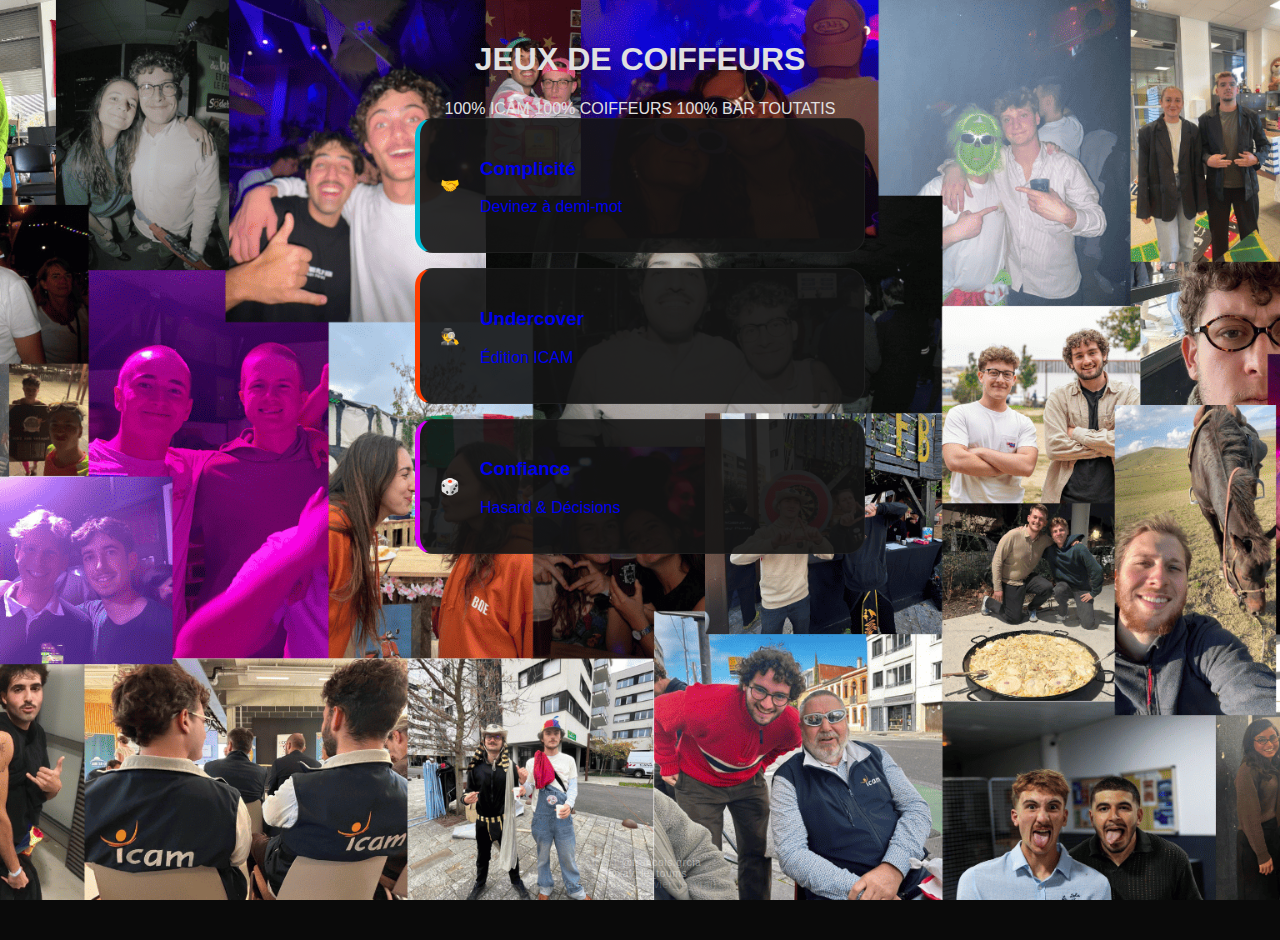
<file: index.html>
<!DOCTYPE html>
<html lang="fr">
<head>
    <meta charset="UTF-8">
    <meta name="viewport" content="width=device-width, initial-scale=1.0, maximum-scale=1.0, user-scalable=no">
    <title>Mes Jeux de Soirée</title>
    <link rel="stylesheet" href="style.css">
</head>
<body>

    <div class="container">
        
        <div style="text-align:center;">
            <h1 class="hub-title">JEUX DE COIFFEURS</h1>
            <div class="tagline">100% ICAM 100% COIFFEURS 100% BAR TOUTATIS</div>
        </div>

        <div class="hub-grid">
            
            <a href="complicite.html" style="text-decoration:none;">
                <div class="game-card card-blue">
                    <div class="game-card-icon">🤝</div>
                    <div class="game-card-text">
                        <h3>Complicité</h3>
                        <p>Devinez à demi-mot</p>
                    </div>
                </div>
            </a>

            <a href="undercover.html" style="text-decoration:none;">
                <div class="game-card card-orange">
                    <div class="game-card-icon">🕵️</div>
                    <div class="game-card-text">
                        <h3>Undercover</h3>
                        <p>Édition ICAM</p>
                    </div>
                </div>
            </a>

            <a href="confiance.html" style="text-decoration:none;">
                <div class="game-card card-purple">
                    <div class="game-card-icon">🎲</div>
                    <div class="game-card-text">
                        <h3>Confiance</h3>
                        <p>Hasard & Décisions</p>
                    </div>
                </div>
            </a>

        </div>

        <div class="credits">
            Fait par <span>@francois.grcia</span><br>
            et <span>@xav_le_toums</span><br>
            (anciennement xavier_le_vrai)
        </div>
    </div>

</body>
</html>
</file>
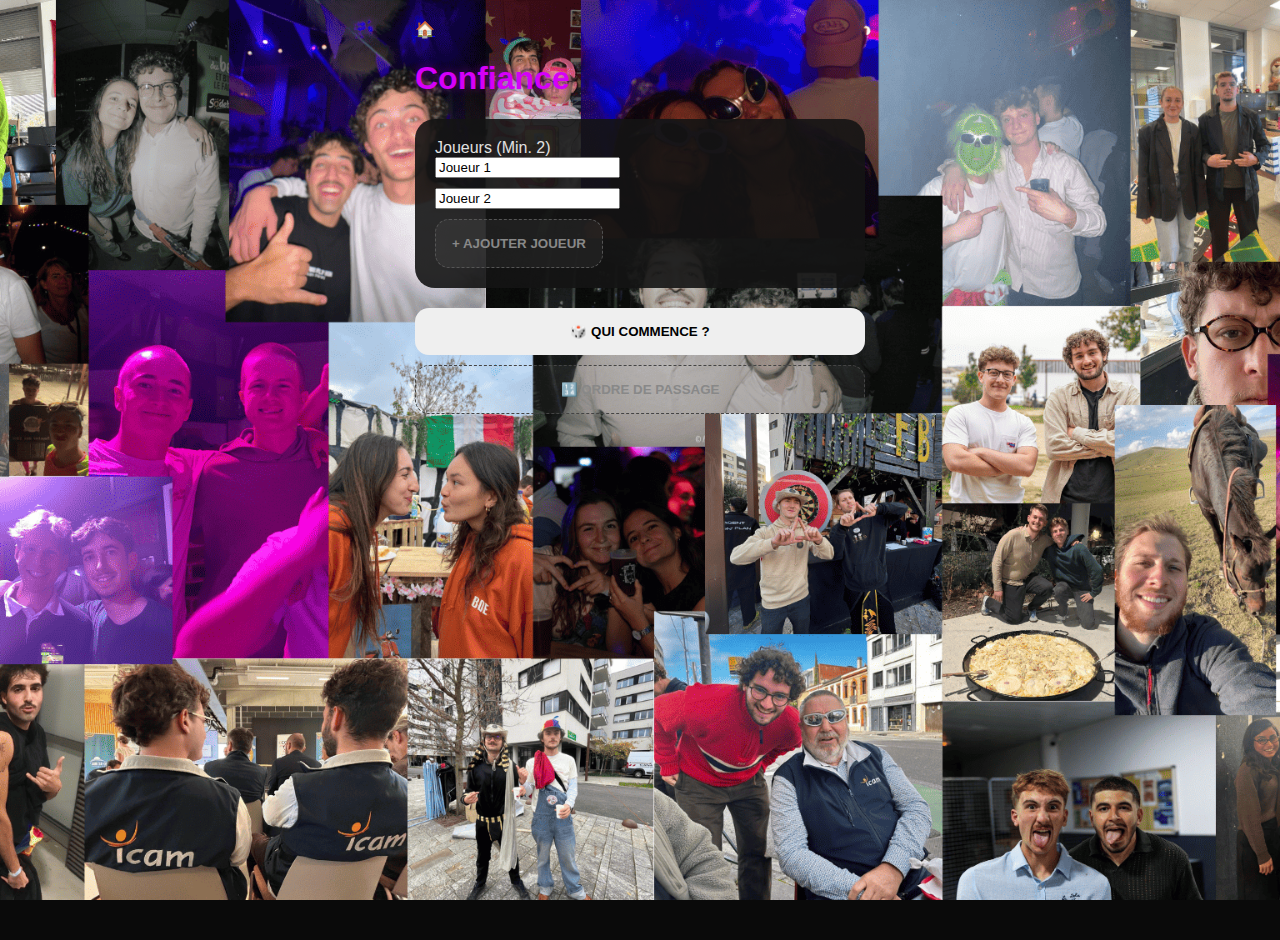
<file: confiance.html>
<!DOCTYPE html>
<html lang="fr">
<head>
    <meta charset="UTF-8">
    <meta name="viewport" content="width=device-width, initial-scale=1.0, maximum-scale=1.0, user-scalable=no">
    <title>Confiance</title>
    <link rel="stylesheet" href="style.css">
</head>
<body>
    <div class="container">
        <div class="top-nav"><a href="index.html" class="btn-home">🏠</a></div>

        <div id="conf-setup">
            <h1 style="color:var(--neon-purple); text-shadow: 0 0 10px rgba(213, 0, 249, 0.4);">Confiance</h1>
            <div class="config-box">
                <label>Joueurs (Min. 2)</label>
                <div id="conf-players-container" style="display:flex; flex-direction:column; gap:10px;"></div>
                <button class="btn btn-neutral" onclick="addConfPlayer()" style="margin-top:10px; border:1px dashed #555;">+ Ajouter Joueur</button>
            </div>
            <div style="margin-top:20px; display:flex; flex-direction:column; gap:10px;">
                <button class="btn btn-purple" onclick="runConfiance('starter')">🎲 Qui commence ?</button>
                <button class="btn btn-neutral" onclick="runConfiance('order')">🔢 Ordre de passage</button>
            </div>
        </div>

        <div id="conf-result" class="hidden" style="height:100%; display:flex; flex-direction:column;">
            <h1 style="color:var(--neon-purple);">Résultat</h1>
            <div class="confiance-result" id="conf-display-area"></div>
            <button class="btn btn-neutral" onclick="resetConfiance()">Retour</button>
        </div>
    </div>

    <script>
        let confPlayers = ["Joueur 1", "Joueur 2"];
        function renderConfSetup() {
            const container = document.getElementById('conf-players-container');
            container.innerHTML = "";
            confPlayers.forEach((player, index) => {
                const row = document.createElement('div');
                row.className = 'config-row';
                const input = document.createElement('input');
                input.value = player;
                input.onchange = (e) => confPlayers[index] = e.target.value;
                input.placeholder = "Nom du Joueur";
                row.appendChild(input);
                if (confPlayers.length > 2) {
                    const btnDel = document.createElement('button'); btnDel.innerText = "✕";
                    btnDel.className = "btn btn-danger btn-icon"; btnDel.onclick = () => removeConfPlayer(index);
                    row.appendChild(btnDel);
                }
                container.appendChild(row);
            });
        }
        function addConfPlayer() { confPlayers.push(`Joueur ${confPlayers.length + 1}`); renderConfSetup(); }
        function removeConfPlayer(index) { if (confPlayers.length <= 2) return; confPlayers.splice(index, 1); renderConfSetup(); }
        function runConfiance(mode) {
            const validPlayers = confPlayers.filter(p => p.trim() !== "");
            if (validPlayers.length < 2) { alert("Min 2 joueurs !"); return; }
            document.getElementById('conf-setup').classList.add('hidden');
            document.getElementById('conf-result').classList.remove('hidden');
            const display = document.getElementById('conf-display-area');
            display.innerHTML = "";
            if (mode === 'starter') {
                const winner = validPlayers[Math.floor(Math.random() * validPlayers.length)];
                display.innerHTML = `<p style="color:#888;">C'est à...</p><div class="big-result">${winner}</div><p style="color:#888;">de commencer !</p>`;
            } else if (mode === 'order') {
                let shuffled = [...validPlayers].sort(() => 0.5 - Math.random());
                const ul = document.createElement('ul'); ul.className = 'order-list';
                shuffled.forEach((p, i) => { const li = document.createElement('li'); li.className = 'order-item'; li.style.animationDelay = `${i * 0.1}s`; li.innerHTML = `<span class="order-rank">${i+1}.</span> ${p}`; ul.appendChild(li); });
                display.appendChild(ul);
            }
        }
        function resetConfiance() { document.getElementById('conf-result').classList.add('hidden'); document.getElementById('conf-setup').classList.remove('hidden'); }
        
        renderConfSetup();
    </script>
</body>
</html>
</file>
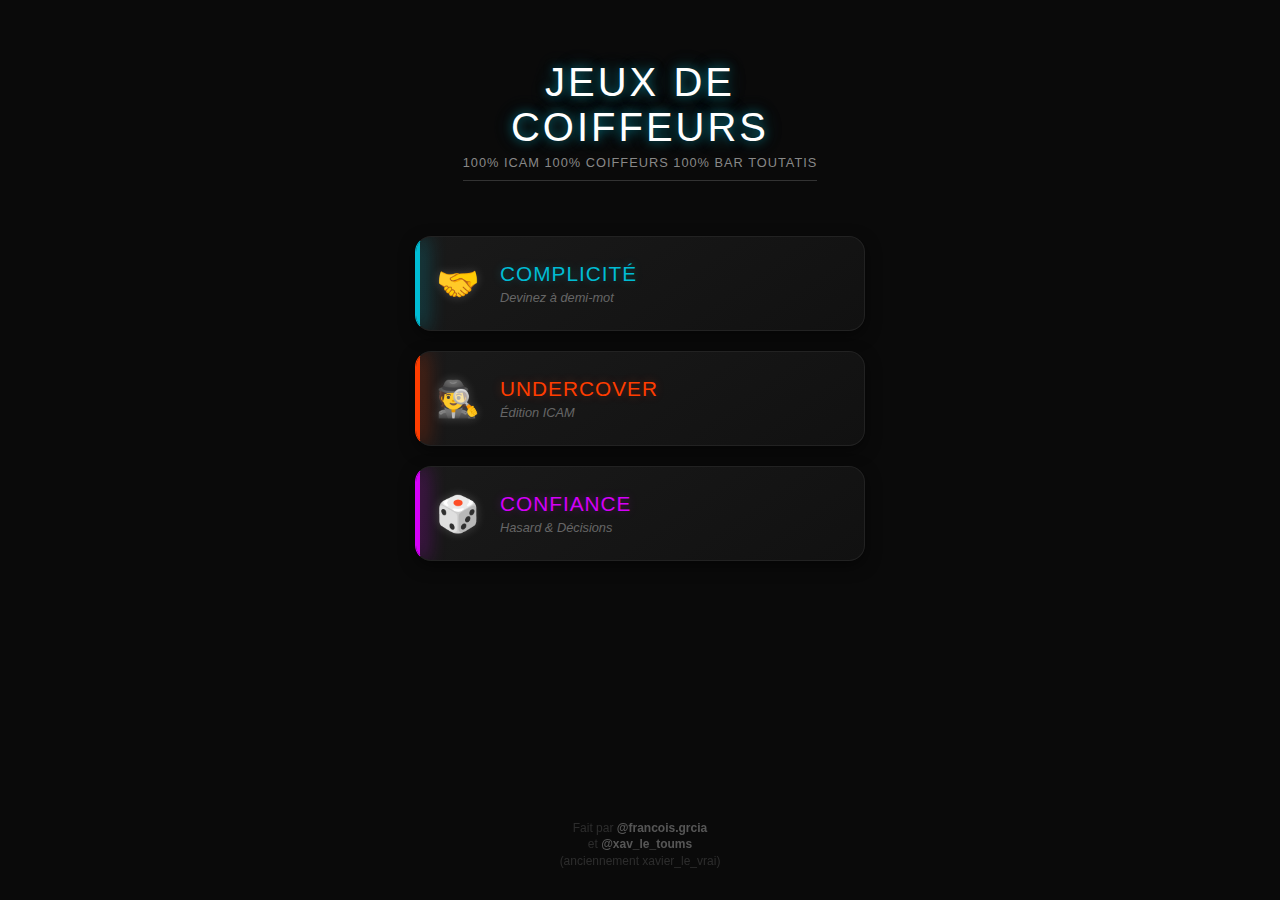
<file: index-2.html>
<!DOCTYPE html>
<html lang="fr">
<head>
    <meta charset="UTF-8">
    <meta name="viewport" content="width=device-width, initial-scale=1.0, maximum-scale=1.0, user-scalable=no">
    <title>Mes Jeux de Soirée</title>
    <style>
        :root {
            --bg-color: #0a0a0a;
            --card-bg: #151515;
            --text-main: #E0E0E0;
            --neon-blue: #00bcd4;
            --neon-pink: #ff4081;
            --neon-green: #00e676;
            --neon-purple: #d500f9;
            --neon-orange: #ff3d00;
            --font-family: 'Segoe UI', Roboto, Helvetica, Arial, sans-serif;
        }

        body {
            background-color: var(--bg-color);
            color: var(--text-main);
            font-family: var(--font-family);
            margin: 0;
            height: 100vh;
            display: flex;
            flex-direction: column;
            align-items: center;
            overflow: hidden;
            user-select: none;
            -webkit-user-select: none;
        }

        .container {
            width: 90%;
            max-width: 450px;
            display: flex;
            flex-direction: column;
            gap: 15px;
            height: 100%;
            padding: 20px 0;
            box-sizing: border-box;
            position: relative;
        }

        /* --- NAVIGATION --- */
        .top-nav {
            position: absolute;
            top: 10px;
            left: 0;
            z-index: 10;
        }
        .btn-home {
            background: none;
            border: none;
            color: #666;
            font-size: 1.5rem;
            cursor: pointer;
            padding: 10px;
            transition: transform 0.2s ease;
        }
        .btn-home:hover { transform: scale(1.2); color: white; }
        .btn-home:active { transform: scale(0.9); }

        /* --- TYPOGRAPHY --- */
        h1 {
            text-align: center;
            font-weight: 300;
            text-transform: uppercase;
            letter-spacing: 3px;
            margin: 0 0 5px 0;
        }

        .hub-title {
            font-size: 2.5rem;
            color: white;
            text-shadow: 
                0 0 10px rgba(0, 188, 212, 0.5),
                0 0 20px rgba(0, 188, 212, 0.3),
                0 0 40px rgba(0, 188, 212, 0.1);
            margin-top: 40px;
            margin-bottom: 0;
        }

        .tagline {
            text-align: center;
            color: #888;
            font-size: 0.8rem;
            font-weight: 300;
            letter-spacing: 1px;
            text-transform: uppercase;
            margin-top: 5px;
            margin-bottom: 20px;
            border-bottom: 1px solid #333;
            display: inline-block;
            padding-bottom: 10px;
        }

        /* --- MENU HUB (Cartes stylées) --- */
        .hub-grid {
            display: flex;
            flex-direction: column;
            gap: 20px;
            margin-top: 20px;
            width: 100%;
        }

        .game-card {
            background: linear-gradient(145deg, #1a1a1a, #111);
            border: 1px solid #222;
            border-radius: 16px;
            padding: 25px 20px;
            cursor: pointer;
            transition: transform 0.3s cubic-bezier(0.25, 0.8, 0.25, 1), box-shadow 0.3s ease; /* Transition fluide */
            display: flex;
            flex-direction: row;
            align-items: center;
            gap: 20px;
            position: relative;
            overflow: hidden;
            box-shadow: 0 5px 15px rgba(0,0,0,0.5);
        }

        /* --- HOVER EFFECT CARTES --- */
        .game-card:hover {
            transform: scale(1.03); /* Agrandissement léger */
            box-shadow: 0 10px 25px rgba(0,0,0,0.7); /* Ombre plus profonde */
            z-index: 1;
        }

        .game-card::before {
            content: '';
            position: absolute;
            left: 0; top: 0; bottom: 0; width: 4px;
            background: #fff;
            box-shadow: 2px 0 15px currentColor;
        }

        .game-card:active { transform: scale(0.98); background: #222; }

        .game-card-icon { font-size: 2.2rem; filter: drop-shadow(0 0 5px rgba(255,255,255,0.2)); }
        .game-card-text { text-align: left; }
        .game-card h3 { 
            margin: 0; font-size: 1.3rem; font-weight: 400; 
            text-transform: uppercase; letter-spacing: 1px; margin-bottom: 4px;
        }
        .game-card p { margin: 0; color: #666; font-size: 0.8rem; font-style: italic; }

        .card-blue { border-left-color: var(--neon-blue); }
        .card-blue h3 { color: var(--neon-blue); text-shadow: 0 0 10px rgba(0, 188, 212, 0.3); }
        .card-blue::before { background: var(--neon-blue); box-shadow: 2px 0 20px var(--neon-blue); }
        
        .card-orange { border-left-color: var(--neon-orange); }
        .card-orange h3 { color: var(--neon-orange); text-shadow: 0 0 10px rgba(255, 61, 0, 0.3); }
        .card-orange::before { background: var(--neon-orange); box-shadow: 2px 0 20px var(--neon-orange); }

        .card-purple { border-left-color: var(--neon-purple); }
        .card-purple h3 { color: var(--neon-purple); text-shadow: 0 0 10px rgba(213, 0, 249, 0.3); }
        .card-purple::before { background: var(--neon-purple); box-shadow: 2px 0 20px var(--neon-purple); }

        /* --- COMMUN UI --- */
        .config-box {
            background: var(--card-bg);
            padding: 20px;
            border-radius: 12px;
            border: 1px solid #333;
            display: flex;
            flex-direction: column;
            gap: 10px;
            overflow-y: auto;
            flex-grow: 1;
            max-height: 65vh;
            box-shadow: 0 4px 10px rgba(0,0,0,0.3);
        }

        .config-row { width: 100%; display: flex; gap: 10px; align-items: center; box-sizing: border-box; }
        label { font-size: 0.85rem; color: #888; margin-bottom: -5px; margin-left: 2px; }

        input {
            width: 100%; padding: 12px; background: #0f0f0f; border: 1px solid #333;
            border-radius: 6px; color: white; font-size: 1rem; text-align: center; box-sizing: border-box;
            transition: 0.2s;
        }
        input:focus { outline: none; border-color: #555; background: #1a1a1a; }

        /* --- BOUTONS --- */
        .btn {
            padding: 15px; border: none; border-radius: 8px; font-size: 1rem; font-weight: bold;
            cursor: pointer; width: 100%; text-transform: uppercase; color: #fff; margin-bottom: 10px;
            box-sizing: border-box; letter-spacing: 1px; 
            transition: transform 0.2s, filter 0.2s; /* Transition fluide */
        }
        
        /* --- HOVER EFFECT BOUTONS --- */
        .btn:hover {
            transform: scale(1.02); /* Agrandissement léger */
            filter: brightness(1.1); /* Plus lumineux */
        }
        
        .btn:active { transform: scale(0.98); opacity: 0.9; }
        .btn-round { border-radius: 50px; margin-bottom: 8px; }
        
        .btn-primary { background-color: var(--neon-blue); color: #000; box-shadow: 0 0 15px rgba(0, 188, 212, 0.2); }
        .btn-purple { background-color: var(--neon-purple); color: #fff; box-shadow: 0 0 15px rgba(213, 0, 249, 0.2);}
        .btn-orange { background-color: var(--neon-orange); color: #000; box-shadow: 0 0 15px rgba(255, 61, 0, 0.2);}
        .btn-success { background-color: var(--neon-green); color: #000; }
        .btn-danger { background-color: var(--neon-pink); }
        .btn-neutral { background-color: #333; color: #ccc; border: 1px solid #444; }
        .btn-icon { width: 50px; flex-shrink: 0; padding: 0; height: 45px; display: flex; align-items: center; justify-content: center; font-size: 1.2rem; margin-bottom: 0;}

        /* --- COMPLICITÉ SPECIFIC --- */
        .score-board { display: flex; justify-content: space-between; align-items: center; background: var(--card-bg); padding: 15px; border-radius: 12px; border: 1px solid #333; margin-bottom: 10px; }
        .team-score-box { display: flex; flex-direction: column; align-items: center; flex: 1; transition: all 0.3s; }
        .ts-name { font-size: 0.85rem; color: #888; margin-bottom: 5px; text-transform: uppercase; letter-spacing: 1px;}
        .ts-val { font-size: 1.8rem; font-weight: bold; }
        .team-active .ts-name { color: var(--neon-green); }
        .team-active .ts-val { color: var(--neon-green); text-shadow: 0 0 10px rgba(0, 230, 118, 0.4); transform: scale(1.1); }
        .vs-divider { color: #444; font-weight: bold; padding: 0 10px; }
        
        .hold-zone { flex-grow: 1; max-height: 40vh; background: #111; border: 2px dashed #333; border-radius: 15px; display: flex; align-items: center; justify-content: center; flex-direction: column; cursor: pointer; position: relative; touch-action: none; margin: 10px 0; transition: 0.2s;}
        .hold-zone.holding { background: #000; border-color: #fff; box-shadow: inset 0 0 40px rgba(255,255,255, 0.1); }
        #word-display { font-size: 2.2rem; font-weight: bold; color: white; display: none; text-transform: uppercase; text-align: center; padding: 10px; }
        #hold-instruction { color: #666; font-size: 0.9rem; pointer-events: none; text-align: center; }

        /* --- CONFIANCE SPECIFIC --- */
        .confiance-result { flex-grow: 1; display: flex; flex-direction: column; justify-content: center; align-items: center; text-align: center; }
        .big-result { font-size: 2.5rem; font-weight: bold; color: var(--neon-purple); text-shadow: 0 0 15px rgba(213, 0, 249, 0.5); margin: 20px 0; animation: popIn 0.3s ease-out; }
        .order-list { list-style: none; padding: 0; width: 100%; text-align: left;}
        .order-item { background: #1a1a1a; padding: 15px; margin-bottom: 10px; border-radius: 8px; border-left: 3px solid var(--neon-purple); font-size: 1.2rem; display: flex; align-items: center; animation: slideIn 0.3s ease-out forwards; opacity: 0; }
        .order-rank { font-weight: bold; color: #666; width: 40px; }

        /* --- UNDERCOVER SPECIFIC --- */
        .role-counter { display: flex; justify-content: space-between; margin-bottom: 10px; background: #121212; padding: 10px; border-radius: 8px; border: 1px solid #333;}
        .role-reveal-list { text-align: left; width: 100%; overflow-y: auto; max-height: 50vh; }
        .role-item { padding: 12px; border-bottom: 1px solid #333; display: flex; justify-content: space-between; }
        .role-civil { color: var(--neon-blue); }
        .role-under { color: var(--neon-orange); font-weight: bold; text-shadow: 0 0 5px rgba(255, 61, 0, 0.3);}
        .role-white { color: #fff; font-style: italic; }

        @keyframes popIn { from {transform: scale(0.5); opacity: 0;} to {transform: scale(1); opacity: 1;} }
        @keyframes slideIn { from {transform: translateX(-20px); opacity: 0;} to {transform: translateX(0); opacity: 1;} }

        /* --- UTILS --- */
        .hidden { display: none !important; }
        .credits { margin-top: auto; text-align: center; font-size: 0.75rem; color: #444; padding-bottom: 10px; line-height: 1.4; opacity: 0.6; }
        .credits span { color: #888; font-weight: bold; }
        .modal-overlay { position: fixed; top: 0; left: 0; width: 100%; height: 100%; background: rgba(0,0,0,0.9); display: flex; justify-content: center; align-items: center; z-index: 100; backdrop-filter: blur(5px);}
        .modal-content { background: #1a1a1a; padding: 30px; border-radius: 15px; text-align: center; width: 80%; border: 1px solid #444; box-shadow: 0 0 30px rgba(0,0,0,0.5); }

    </style>
</head>
<body>

    <div id="view-hub" class="container">
        
        <div style="text-align:center;">
            <h1 class="hub-title">JEUX DE COIFFEURS</h1>
            <div class="tagline">100% ICAM  100% COIFFEURS  100% BAR TOUTATIS</div>
        </div>

        <div class="hub-grid">
            
            <div class="game-card card-blue" onclick="goToGame('complicite')">
                <div class="game-card-icon">🤝</div>
                <div class="game-card-text">
                    <h3>Complicité</h3>
                    <p>Devinez à demi-mot</p>
                </div>
            </div>

            <div class="game-card card-orange" onclick="goToGame('undercover')">
                <div class="game-card-icon">🕵️</div>
                <div class="game-card-text">
                    <h3>Undercover</h3>
                    <p>Édition ICAM</p>
                </div>
            </div>

            <div class="game-card card-purple" onclick="goToGame('confiance')">
                <div class="game-card-icon">🎲</div>
                <div class="game-card-text">
                    <h3>Confiance</h3>
                    <p>Hasard & Décisions</p>
                </div>
            </div>

        </div>

        <div class="credits">
            Fait par <span>@francois.grcia</span><br>
            et <span>@xav_le_toums</span><br>
            (anciennement xavier_le_vrai)
        </div>
    </div>


    <div id="view-complicite" class="container hidden">
        <div class="top-nav"><button class="btn-home" onclick="goHome()">🏠</button></div>
        
        <div id="comp-setup">
            <h1 style="color:var(--neon-blue); text-shadow: 0 0 10px rgba(0, 188, 212, 0.4);">Complicité</h1>
            <div class="config-box">
                <div style="display:flex; flex-direction:column; gap:5px; margin-bottom:10px;">
                    <label>Objectif de points (0 = Infini)</label>
                    <div class="config-row">
                        <input type="number" id="win-score-input" placeholder="Ex: 10" value="">
                    </div>
                </div>
                <div style="width:100%; height:1px; background:#333; margin: 5px 0;"></div>
                <label>Équipes</label>
                <div id="teams-container" style="display:flex; flex-direction:column; gap:10px;"></div>
                <button class="btn btn-neutral" onclick="addTeam()" style="margin-top:10px; border:1px dashed #555;">+ Ajouter Équipe</button>
            </div>
            <button class="btn btn-primary" onclick="startCompliciteGame()" style="margin-top:15px;">Lancer la partie</button>
        </div>

        <div id="comp-game" class="hidden" style="height:100%; display:flex; flex-direction:column;">
            <h1 style="color:var(--neon-blue)">Complicité</h1>
            <div id="scoreboard" class="score-board"></div>
            <div class="turn-text" id="turn-indicator">Préparez-vous...</div>
            <div id="hold-btn" class="hold-zone">
                <div id="hold-instruction">👆 MAINTIENS POUR VOIR</div>
                <div id="word-display">MOT</div>
            </div>
            <div>
                <button class="btn btn-success btn-round" id="btn-win" onclick="roundEnd('win')">✅ Trouvé !</button>
                <button class="btn btn-danger btn-round" id="btn-steal" onclick="handleStealAttempt()">😈 Intercepté !</button>
                <button class="btn btn-neutral btn-round" onclick="roundEnd('skip')">☠️ Raté / Tabou</button>
            </div>
        </div>
    </div>


    <div id="view-confiance" class="container hidden">
        <div class="top-nav"><button class="btn-home" onclick="goHome()">🏠</button></div>

        <div id="conf-setup">
            <h1 style="color:var(--neon-purple); text-shadow: 0 0 10px rgba(213, 0, 249, 0.4);">Confiance</h1>
            
            <div class="config-box">
                <label>Joueurs (Min. 2)</label>
                <div id="conf-players-container" style="display:flex; flex-direction:column; gap:10px;"></div>
                <button class="btn btn-neutral" onclick="addConfPlayer()" style="margin-top:10px; border:1px dashed #555;">+ Ajouter Joueur</button>
            </div>

            <div style="margin-top:20px; display:flex; flex-direction:column; gap:10px;">
                <button class="btn btn-purple" onclick="runConfiance('starter')">🎲 Qui commence ?</button>
                <button class="btn btn-neutral" onclick="runConfiance('order')">🔢 Ordre de passage</button>
            </div>
        </div>

        <div id="conf-result" class="hidden" style="height:100%; display:flex; flex-direction:column;">
            <h1 style="color:var(--neon-purple);">Résultat</h1>
            <div class="confiance-result" id="conf-display-area"></div>
            <button class="btn btn-neutral" onclick="resetConfiance()">Retour</button>
        </div>
    </div>


    <div id="view-undercover" class="container hidden">
        <div class="top-nav"><button class="btn-home" onclick="goHome()">🏠</button></div>

        <div id="uc-setup">
            <h1 style="color:var(--neon-orange); text-shadow: 0 0 10px rgba(255, 61, 0, 0.4);">Undercover</h1>
            <p class="tagline" style="border:none;">Édition ICAM</p>
            
            <div class="config-box">
                <div class="role-counter">
                    <span style="color:var(--neon-orange); font-weight:bold;">🕵️ Undercovers</span>
                    <input type="number" id="uc-count" value="1" min="1" max="3" style="width:50px; padding:5px; background:#000;">
                </div>
                <div class="role-counter">
                    <span style="color:#aaa; font-style:italic;">👻 Mr. White</span>
                    <input type="number" id="white-count" value="0" min="0" max="2" style="width:50px; padding:5px; background:#000;">
                </div>

                <div style="width:100%; height:1px; background:#333; margin: 10px 0;"></div>

                <label>Joueurs (Min. 3)</label>
                <div id="uc-players-container" style="display:flex; flex-direction:column; gap:10px;"></div>
                <button class="btn btn-neutral" onclick="addUcPlayer()" style="margin-top:10px; border:1px dashed #555;">+ Ajouter Joueur</button>
            </div>

            <button class="btn btn-orange" onclick="startUndercoverGame()" style="margin-top:15px;">Commencer la distribution</button>
        </div>

        <div id="uc-distrib" class="hidden" style="height:100%; display:flex; flex-direction:column; justify-content:center;">
            <h2 id="distrib-title" style="color:#888; font-size:1.2rem; font-weight:300; text-transform:uppercase;">Passe le téléphone à...</h2>
            <h1 id="distrib-player-name" style="color:var(--neon-orange); font-size:2.5rem; margin-bottom:30px; text-shadow: 0 0 15px rgba(255, 61, 0, 0.5);">JOUEUR</h1>
            
            <div id="uc-hold-btn" class="hold-zone" style="height:200px; flex-grow:0;">
                <div id="uc-instruction">👆 MAINTIENS POUR VOIR TON MOT SECRET</div>
                <div id="uc-word-display" style="display:none; font-size:2rem; font-weight:bold; color:white;">MOT</div>
            </div>

            <button id="btn-next-distrib" class="btn btn-neutral hidden" onclick="nextDistrib()" style="margin-top:20px;">Joueur Suivant ➔</button>
        </div>

        <div id="uc-game" class="hidden" style="height:100%; display:flex; flex-direction:column;">
            <h1 style="color:var(--neon-orange);">En Jeu</h1>
            <div style="flex-grow:1; display:flex; flex-direction:column; justify-content:center; align-items:center; text-align:center;">
                <p style="font-size:1rem; color:#888;">Les rôles ont été distribués.</p>
                <p style="font-size:2.5rem; font-weight:bold; letter-spacing:2px; margin:20px 0;">DÉBATEZ !</p>
                <p style="font-size:0.9rem; color:#666;">(Éliminez les intrus)</p>
            </div>
            
            <div id="uc-reveal-area" class="hidden" style="flex-grow:2; background:#111; padding:15px; border-radius:10px; margin-bottom:20px; border:1px solid #333;">
                <h3 style="margin-top:0; color:#888; font-size:0.9rem; text-transform:uppercase;">Révélation des rôles :</h3>
                <div id="uc-roles-list" class="role-reveal-list"></div>
            </div>

            <button id="btn-reveal-uc" class="btn btn-orange" onclick="revealUndercover()">👁️ Révéler les rôles</button>
            <button id="btn-reset-uc" class="btn btn-neutral hidden" onclick="resetUndercover()">Nouvelle Partie</button>
        </div>
    </div>


    <div id="modal-steal" class="modal-overlay hidden">
        <div class="modal-content">
            <h3 style="color:var(--neon-pink)">Qui a volé le point ?</h3>
            <div id="steal-buttons-container" style="display:flex; flex-direction:column; gap:10px; margin-top:15px;"></div>
            <button class="btn btn-neutral" style="margin-top:15px;" onclick="closeModal('modal-steal')">Annuler</button>
        </div>
    </div>

    <div id="modal-victory" class="modal-overlay hidden">
        <div class="modal-content">
            <h1 style="font-size:3rem;">🏆</h1>
            <h2 id="winner-name" style="color:var(--neon-green)">VICTOIRE</h2>
            <button class="btn btn-primary" onclick="resetComplicite()" style="margin-top:20px;">Rejouer</button>
        </div>
    </div>

    <script>
        // --- NAVIGATION GLOBALE ---
        function goToGame(game) {
            document.getElementById('view-hub').classList.add('hidden');
            if(game === 'complicite') {
                document.getElementById('view-complicite').classList.remove('hidden');
                if(teams.length === 0) { teams = [{ id: 1, name: "Équipe A", score: 0 }, { id: 2, name: "Équipe B", score: 0 }]; renderSetup(); }
            } else if (game === 'confiance') {
                document.getElementById('view-confiance').classList.remove('hidden');
                if(confPlayers.length === 0) { confPlayers = ["Joueur 1", "Joueur 2"]; renderConfSetup(); }
            } else if (game === 'undercover') {
                document.getElementById('view-undercover').classList.remove('hidden');
                if(ucPlayers.length === 0) { ucPlayers = ["Joueur 1", "Joueur 2", "Joueur 3"]; renderUcSetup(); }
            }
        }

        function goHome() {
            document.querySelectorAll('.container').forEach(el => {
                if(el.id !== 'view-hub') el.classList.add('hidden');
            });
            document.getElementById('view-hub').classList.remove('hidden');
            
            // Reset views states simple
            document.getElementById('comp-game').classList.add('hidden');
            document.getElementById('comp-setup').classList.remove('hidden');
            document.getElementById('conf-result').classList.add('hidden');
            document.getElementById('conf-setup').classList.remove('hidden');
            document.getElementById('uc-distrib').classList.add('hidden');
            document.getElementById('uc-game').classList.add('hidden');
            document.getElementById('uc-setup').classList.remove('hidden');
        }

        // ============================================================
        // LOGIQUE : UNDERCOVER ICAM
        // ============================================================
        
        // -----------------------------------------------------------
        // ⚠️ TES MOTS ICAM SONT ICI
        // -----------------------------------------------------------
        const icamWords = [
            { civ: "Cafét", und: "Bar" },
            { civ: "Rattrapage", und: "Redoublement" },
            { civ: "Ingénieur", und: "Technicien" },
            { civ: "Stage", und: "Alternance" },
            { civ: "Polytech", und: "INSA" },
            { civ: "TP", und: "TD" },
            { civ: "BDE", und: "BDS" },
            { civ: "Intégration", und: "Bizutage" },
            { civ: "Projet", und: "Dossier" },
            { civ: "Diplôme", und: "Certificat" },
            { civ: "Nuit ICAM", und: "BH" },
            { civ: "Patran", und: "Nastran" } 
            { civ: "Foyer", und: "Bar" },
            { civ: "Mazin", und: "Elzo" },
            { civ: "Ingénieur", und: "Technicien" },
            { civ: "Cabaillot", und: "Jessica Bourin" },
            { civ: "Derby Pupicam", und: "12h de l'Icam" },
            { civ: "TP", und: "TD" },
            { civ: "BDE", und: "BDS" },
            { civ: "WEP", und: "WEI" },
            { civ: "Batiment K", und: "Batiment A" },
            { civ: "Nauticam", und: "ISG" },
            { civ: "Quenard", und: "Canac" },
            { civ: "Patran", und: "Nastran" }
        ];

        let ucPlayers = ["Joueur 1", "Joueur 2", "Joueur 3"];
        let ucGameData = []; // Stores { name: "X", role: "civ/und/white", word: "..." }
        let currentDistribIndex = 0;

        function renderUcSetup() {
            const container = document.getElementById('uc-players-container');
            container.innerHTML = "";
            ucPlayers.forEach((player, index) => {
                const row = document.createElement('div');
                row.className = 'config-row';
                const input = document.createElement('input');
                input.value = player;
                input.onchange = (e) => ucPlayers[index] = e.target.value;
                input.placeholder = "Nom du Joueur";
                row.appendChild(input);
                if (ucPlayers.length > 3) {
                    const btnDel = document.createElement('button');
                    btnDel.innerText = "✕";
                    btnDel.className = "btn btn-danger btn-icon";
                    btnDel.onclick = () => removeUcPlayer(index);
                    row.appendChild(btnDel);
                }
                container.appendChild(row);
            });
        }

        function addUcPlayer() { ucPlayers.push(`Joueur ${ucPlayers.length + 1}`); renderUcSetup(); }
        function removeUcPlayer(index) { if (ucPlayers.length <= 3) return; ucPlayers.splice(index, 1); renderUcSetup(); }

        function startUndercoverGame() {
            const validPlayers = ucPlayers.filter(p => p.trim() !== "");
            const nbUnder = parseInt(document.getElementById('uc-count').value);
            const nbWhite = parseInt(document.getElementById('white-count').value);

            if (validPlayers.length < 3) { alert("Min. 3 joueurs !"); return; }
            if (nbUnder + nbWhite >= validPlayers.length) { alert("Il faut au moins 1 Civil !"); return; }

            const pair = icamWords[Math.floor(Math.random() * icamWords.length)];
            
            let roles = [];
            for(let i=0; i<nbUnder; i++) roles.push({ role: 'under', word: pair.und });
            for(let i=0; i<nbWhite; i++) roles.push({ role: 'white', word: "Tu es Mr. White (Pas de mot)" });
            while(roles.length < validPlayers.length) roles.push({ role: 'civil', word: pair.civ });

            roles.sort(() => Math.random() - 0.5);
            
            ucGameData = validPlayers.map((name, i) => ({
                name: name,
                role: roles[i].role,
                word: roles[i].word
            }));

            currentDistribIndex = 0;
            document.getElementById('uc-setup').classList.add('hidden');
            document.getElementById('uc-distrib').classList.remove('hidden');
            showDistribScreen();
        }

        function showDistribScreen() {
            const data = ucGameData[currentDistribIndex];
            document.getElementById('distrib-player-name').innerText = data.name;
            document.getElementById('uc-word-display').innerText = data.word;
            
            // Reset UI states
            document.getElementById('uc-hold-btn').classList.remove('holding');
            document.getElementById('uc-word-display').style.display = 'none';
            document.getElementById('uc-instruction').style.display = 'block';
            document.getElementById('btn-next-distrib').classList.add('hidden');
            document.getElementById('distrib-title').innerText = "Passe le téléphone à...";
        }

        function nextDistrib() {
            currentDistribIndex++;
            if (currentDistribIndex >= ucGameData.length) {
                document.getElementById('uc-distrib').classList.add('hidden');
                document.getElementById('uc-game').classList.remove('hidden');
                document.getElementById('uc-reveal-area').classList.add('hidden');
                document.getElementById('btn-reveal-uc').classList.remove('hidden');
                document.getElementById('btn-reset-uc').classList.add('hidden');
            } else {
                showDistribScreen();
            }
        }

        function revealUndercover() {
            const list = document.getElementById('uc-roles-list');
            list.innerHTML = "";
            ucGameData.forEach(p => {
                const div = document.createElement('div');
                div.className = 'role-item';
                let roleText = "Civil";
                let roleClass = "role-civil";
                if(p.role === 'under') { roleText = "Undercover"; roleClass = "role-under"; }
                if(p.role === 'white') { roleText = "Mr. White"; roleClass = "role-white"; }
                
                div.innerHTML = `<span>${p.name}</span> <span class="${roleClass}">${roleText}</span>`;
                list.appendChild(div);
            });
            document.getElementById('uc-reveal-area').classList.remove('hidden');
            document.getElementById('btn-reveal-uc').classList.add('hidden');
            document.getElementById('btn-reset-uc').classList.remove('hidden');
        }

        function resetUndercover() {
            document.getElementById('uc-game').classList.add('hidden');
            document.getElementById('uc-setup').classList.remove('hidden');
        }

        // Logic Hold Undercover
        const ucHoldBtn = document.getElementById('uc-hold-btn');
        const ucWord = document.getElementById('uc-word-display');
        const ucInst = document.getElementById('uc-instruction');
        const nextBtn = document.getElementById('btn-next-distrib');

        const showUc = (e) => { 
            if(e.cancelable) e.preventDefault();
            ucHoldBtn.classList.add('holding');
            ucWord.style.display='block';
            ucInst.style.display='none';
            document.getElementById('distrib-title').innerText = "Ton mot secret est...";
        };
        const hideUc = (e) => { 
            if(e.cancelable) e.preventDefault();
            ucHoldBtn.classList.remove('holding');
            ucWord.style.display='none';
            ucInst.style.display='block';
            // Une fois qu'on a regardé, on peut passer
            nextBtn.classList.remove('hidden');
            document.getElementById('distrib-title').innerText = "Passe le téléphone à...";
        };

        ucHoldBtn.addEventListener('mousedown', showUc); ucHoldBtn.addEventListener('mouseup', hideUc); ucHoldBtn.addEventListener('mouseleave', hideUc);
        ucHoldBtn.addEventListener('touchstart', showUc, {passive:false}); ucHoldBtn.addEventListener('touchend', hideUc);


        // ============================================================
        // LOGIQUE : COMPLICITÉ & CONFIANCE
        // ============================================================
        let confPlayers = ["Joueur 1", "Joueur 2"];
        function renderConfSetup() {
            const container = document.getElementById('conf-players-container');
            container.innerHTML = "";
            confPlayers.forEach((player, index) => {
                const row = document.createElement('div');
                row.className = 'config-row';
                const input = document.createElement('input');
                input.value = player;
                input.onchange = (e) => confPlayers[index] = e.target.value;
                input.placeholder = "Nom du Joueur";
                row.appendChild(input);
                if (confPlayers.length > 2) {
                    const btnDel = document.createElement('button');
                    btnDel.innerText = "✕";
                    btnDel.className = "btn btn-danger btn-icon";
                    btnDel.onclick = () => removeConfPlayer(index);
                    row.appendChild(btnDel);
                }
                container.appendChild(row);
            });
        }
        function addConfPlayer() { confPlayers.push(`Joueur ${confPlayers.length + 1}`); renderConfSetup(); }
        function removeConfPlayer(index) { if (confPlayers.length <= 2) return; confPlayers.splice(index, 1); renderConfSetup(); }
        function runConfiance(mode) {
            const validPlayers = confPlayers.filter(p => p.trim() !== "");
            if (validPlayers.length < 2) { alert("Min 2 joueurs !"); return; }
            document.getElementById('conf-setup').classList.add('hidden');
            document.getElementById('conf-result').classList.remove('hidden');
            const display = document.getElementById('conf-display-area');
            display.innerHTML = "";
            if (mode === 'starter') {
                const winner = validPlayers[Math.floor(Math.random() * validPlayers.length)];
                display.innerHTML = `<p style="color:#888;">C'est à...</p><div class="big-result">${winner}</div><p style="color:#888;">de commencer !</p>`;
            } else if (mode === 'order') {
                let shuffled = [...validPlayers].sort(() => 0.5 - Math.random());
                const ul = document.createElement('ul'); ul.className = 'order-list';
                shuffled.forEach((p, i) => { const li = document.createElement('li'); li.className = 'order-item'; li.style.animationDelay = `${i * 0.1}s`; li.innerHTML = `<span class="order-rank">${i+1}.</span> ${p}`; ul.appendChild(li); });
                display.appendChild(ul);
            }
        }
        function resetConfiance() { document.getElementById('conf-result').classList.add('hidden'); document.getElementById('conf-setup').classList.remove('hidden'); }

        // --- COMPLICITÉ ---
        const baseWords = ["Brosse à dents", "Micro-ondes", "Chaussette", "Télécommande", "Canapé", "Oreiller", "PQ", "Chargeur", "Camping", "Plage", "Prison", "Hôpital", "Ascenseur", "Pizza", "Raclette", "Sushi", "Ketchup", "Divorce", "Mariage", "Enterrement", "Harry Potter", "Batman", "Zidane", "Macron", "Pigeon", "Moustique", "Licorne", "Dinosaure", "Vomir", "Danser", "Pleurer", "Crier"];
        let words = [...baseWords];
        let teams = [];
        let winningScore = 0;
        let currentTeamIndex = 0;

        function renderSetup() {
            const container = document.getElementById('teams-container');
            container.innerHTML = "";
            teams.forEach((team, index) => {
                const row = document.createElement('div');
                row.className = 'config-row';
                const input = document.createElement('input');
                input.value = team.name;
                input.onchange = (e) => teams[index].name = e.target.value;
                input.placeholder = "Nom Équipe";
                row.appendChild(input);
                if (teams.length > 2) { const btnDel = document.createElement('button'); btnDel.innerText = "✕"; btnDel.className = "btn btn-danger btn-icon"; btnDel.onclick = () => removeTeam(index); row.appendChild(btnDel); }
                container.appendChild(row);
            });
        }
        function addTeam() { teams.push({ id: Date.now(), name: `Équipe ${teams.length + 1}`, score: 0 }); renderSetup(); }
        function removeTeam(index) { if (teams.length <= 2) return; teams.splice(index, 1); renderSetup(); }
        function startCompliciteGame() {
            const scoreInput = document.getElementById('win-score-input').value;
            winningScore = scoreInput ? parseInt(scoreInput) : 0;
            teams.forEach(t => t.score = 0); currentTeamIndex = 0;
            document.getElementById('comp-setup').classList.add('hidden'); document.getElementById('comp-game').classList.remove('hidden'); nextRound();
        }
        function pickRandomWord() { if (words.length === 0) words = [...baseWords]; const idx = Math.floor(Math.random() * words.length); const w = words[idx]; words.splice(idx, 1); return w; }
        function nextRound() { checkVictory(); const word = pickRandomWord(); document.getElementById('word-display').innerText = word; updateCompUI(); }
        function updateCompUI() {
            const activeTeam = teams[currentTeamIndex];
            const sb = document.getElementById('scoreboard'); sb.innerHTML = "";
            if (teams.length === 2) {
                const t1 = teams[0]; const t2 = teams[1];
                sb.innerHTML = `<div class="team-score-box ${currentTeamIndex === 0 ? 'team-active' : ''}"><div class="ts-name">${t1.name}</div><div class="ts-val">${t1.score}</div></div><div class="vs-divider">VS</div><div class="team-score-box ${currentTeamIndex === 1 ? 'team-active' : ''}"><div class="ts-name">${t2.name}</div><div class="ts-val">${t2.score}</div></div>`;
            } else { teams.forEach((t, idx) => { const div = document.createElement('div'); div.className = `team-score-box ${idx === currentTeamIndex ? 'team-active' : ''}`; div.innerHTML = `<div class="ts-name">${t.name}</div><div class="ts-val">${t.score}</div>`; sb.appendChild(div); }); }
            document.getElementById('turn-indicator').innerHTML = `Au tour de <b style="color:var(--neon-green)">${activeTeam.name}</b>`;
            document.getElementById('btn-win').innerText = `✅ Trouvé par ${activeTeam.name} (+1)`;
        }
        function handleStealAttempt() {
            if (teams.length === 2) { const otherIdx = currentTeamIndex === 0 ? 1 : 0; roundEnd('steal', otherIdx); } else {
                const container = document.getElementById('steal-buttons-container'); container.innerHTML = "";
                teams.forEach((t, idx) => { if (idx !== currentTeamIndex) { const btn = document.createElement('button'); btn.className = "btn btn-primary"; btn.innerText = t.name; btn.onclick = () => { closeModal('modal-steal'); roundEnd('steal', idx); }; container.appendChild(btn); } });
                document.getElementById('modal-steal').classList.remove('hidden');
            }
        }
        function roundEnd(type, beneficiaryIndex = null) {
            if (type === 'win') { teams[currentTeamIndex].score++; } else if (type === 'steal' && beneficiaryIndex !== null) { teams[beneficiaryIndex].score++; }
            currentTeamIndex = (currentTeamIndex + 1) % teams.length; nextRound();
        }
        function checkVictory() { if (winningScore > 0) { const winner = teams.find(t => t.score >= winningScore); if (winner) { document.getElementById('winner-name').innerText = `${winner.name} GAGNE !`; document.getElementById('modal-victory').classList.remove('hidden'); } } }
        function resetComplicite() { document.getElementById('modal-victory').classList.add('hidden'); document.getElementById('comp-game').classList.add('hidden'); document.getElementById('comp-setup').classList.remove('hidden'); }
        function closeModal(id) { document.getElementById(id).classList.add('hidden'); }

        // Logic Hold Complicité
        const holdBtn = document.getElementById('hold-btn'); const wordDisplay = document.getElementById('word-display'); const holdInst = document.getElementById('hold-instruction');
        const show = (e) => { if(e.cancelable) e.preventDefault(); holdBtn.classList.add('holding'); wordDisplay.style.display='block'; holdInst.style.display='none'; };
        const hide = (e) => { if(e.cancelable) e.preventDefault(); holdBtn.classList.remove('holding'); wordDisplay.style.display='none'; holdInst.style.display='block'; };
        holdBtn.addEventListener('mousedown', show); holdBtn.addEventListener('mouseup', hide); holdBtn.addEventListener('mouseleave', hide);
        holdBtn.addEventListener('touchstart', show, {passive:false}); holdBtn.addEventListener('touchend', hide);

    </script>
</body>
</html>
</file>
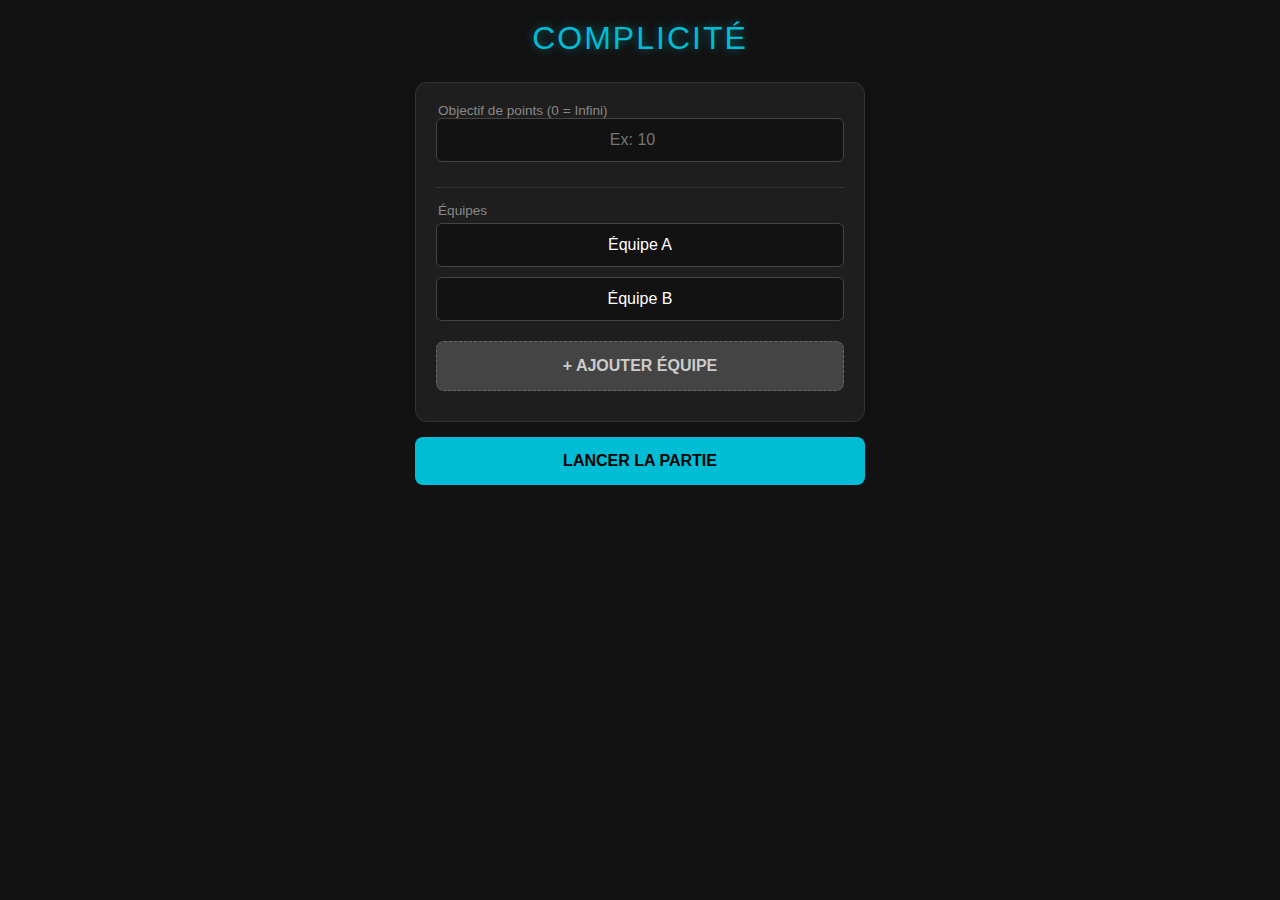
<file: Jeu_Complicite.html>
<!DOCTYPE html>
<html lang="fr">
<head>
    <meta charset="UTF-8">
    <meta name="viewport" content="width=device-width, initial-scale=1.0, maximum-scale=1.0, user-scalable=no">
    <title>Jeu de la Complicité - Ultimate</title>
    <style>
        :root {
            --bg-color: #121212;
            --card-bg: #1E1E1E;
            --text-main: #E0E0E0;
            --neon-blue: #00bcd4;
            --neon-pink: #ff4081;
            --neon-green: #00e676;
            --font-family: 'Segoe UI', Roboto, Helvetica, Arial, sans-serif;
        }

        body {
            background-color: var(--bg-color);
            color: var(--text-main);
            font-family: var(--font-family);
            margin: 0;
            height: 100vh;
            display: flex;
            flex-direction: column;
            align-items: center;
            overflow: hidden;
            user-select: none;
            -webkit-user-select: none;
        }

        .container {
            width: 90%;
            max-width: 450px;
            display: flex;
            flex-direction: column;
            gap: 15px;
            height: 100%;
            padding: 20px 0;
            box-sizing: border-box;
        }

        h1 {
            text-align: center;
            font-weight: 300;
            text-transform: uppercase;
            letter-spacing: 2px;
            color: var(--neon-blue);
            text-shadow: 0 0 10px rgba(0, 188, 212, 0.5);
            margin: 0 0 10px 0;
        }

        /* --- SETUP SCREEN --- */
        .config-box {
            background: var(--card-bg);
            padding: 20px;
            border-radius: 12px;
            border: 1px solid #333;
            display: flex;
            flex-direction: column;
            gap: 10px; /* Espace uniforme entre tous les éléments */
        }

        /* Lignes de configuration uniformes */
        .config-row {
            width: 100%;
            display: flex;
            gap: 10px;
            align-items: center;
            box-sizing: border-box; /* Important pour l'alignement */
        }

        label {
            font-size: 0.85rem;
            color: #888;
            margin-bottom: -5px; /* Rapproche le label de l'input */
            margin-left: 2px;
        }

        input {
            width: 100%;
            padding: 12px;
            background: #121212;
            border: 1px solid #444;
            border-radius: 6px;
            color: white;
            font-size: 1rem;
            text-align: center;
            box-sizing: border-box; /* Assure que padding ne casse pas la largeur */
        }
        
        input:focus { outline: none; border-color: var(--neon-blue); }

        /* --- SCOREBOARD --- */
        .score-board {
            display: flex;
            justify-content: space-between;
            align-items: center;
            background: var(--card-bg);
            padding: 15px;
            border-radius: 12px;
            border: 1px solid #333;
            margin-bottom: 10px;
        }

        .team-score-box {
            display: flex;
            flex-direction: column;
            align-items: center;
            flex: 1;
            transition: all 0.3s;
        }

        .ts-name { font-size: 0.85rem; color: #888; margin-bottom: 5px; text-transform: uppercase; letter-spacing: 1px;}
        .ts-val { font-size: 1.8rem; font-weight: bold; }

        .team-active .ts-name { color: var(--neon-green); }
        .team-active .ts-val { color: var(--neon-green); text-shadow: 0 0 10px rgba(0, 230, 118, 0.4); transform: scale(1.1); }
        
        .vs-divider { color: #444; font-weight: bold; padding: 0 10px; }

        /* --- ZONE DE JEU --- */
        .turn-text { text-align: center; color: #aaa; margin-bottom: 5px; }
        
        .hold-zone {
            flex-grow: 1;
            max-height: 40vh;
            background: #1a1a1a;
            border: 2px dashed #444;
            border-radius: 15px;
            display: flex;
            align-items: center;
            justify-content: center;
            flex-direction: column;
            cursor: pointer;
            position: relative;
            touch-action: none;
            margin: 10px 0;
        }

        .hold-zone.holding {
            background: #000;
            border-color: var(--neon-blue);
            box-shadow: inset 0 0 30px rgba(0, 188, 212, 0.2);
        }

        #word-display {
            font-size: 2.2rem;
            font-weight: bold;
            color: white;
            display: none;
            text-transform: uppercase;
            text-align: center;
            padding: 10px;
        }
        
        #hold-instruction { color: #666; font-size: 0.9rem; pointer-events: none; text-align: center; }

        /* --- BOUTONS --- */
        .btn {
            padding: 15px;
            border: none;
            border-radius: 8px;
            font-size: 1rem;
            font-weight: bold;
            cursor: pointer;
            width: 100%;
            text-transform: uppercase;
            color: #fff;
            margin-bottom: 10px;
            box-sizing: border-box;
        }
        .btn-round { border-radius: 50px; margin-bottom: 8px; }
        
        .btn-primary { background-color: var(--neon-blue); color: #000; }
        .btn-success { background-color: var(--neon-green); color: #000; }
        .btn-danger { background-color: var(--neon-pink); }
        .btn-neutral { background-color: #444; color: #ccc; }
        
        .btn-icon { 
            width: 50px; /* Largeur fixe pour le bouton delete */
            flex-shrink: 0;
            padding: 0; 
            height: 45px; /* Hauteur de l'input */
            display: flex; 
            align-items: center; 
            justify-content: center; 
            font-size: 1.2rem; 
            margin-bottom: 0;
        }

        /* --- MODALES --- */
        .modal-overlay {
            position: fixed; top: 0; left: 0; width: 100%; height: 100%;
            background: rgba(0,0,0,0.9);
            display: flex; justify-content: center; align-items: center; z-index: 100;
        }
        .modal-content {
            background: var(--card-bg); padding: 30px; border-radius: 15px;
            text-align: center; width: 80%; border: 1px solid var(--neon-blue);
        }
        .hidden { display: none !important; }

    </style>
</head>
<body>

    <div id="screen-setup" class="container">
        <h1>Complicité</h1>
        
        <div class="config-box">
            <div style="display:flex; flex-direction:column; gap:5px; margin-bottom:10px;">
                <label>Objectif de points (0 = Infini)</label>
                <div class="config-row">
                    <input type="number" id="win-score-input" placeholder="Ex: 10" value="">
                </div>
            </div>
            
            <div style="width:100%; height:1px; background:#333; margin: 5px 0;"></div>

            <label>Équipes</label>
            <div id="teams-container" style="display:flex; flex-direction:column; gap:10px;">
                </div>
            
            <button class="btn btn-neutral" onclick="addTeam()" style="margin-top:10px; border:1px dashed #666;">+ Ajouter Équipe</button>
        </div>

        <button class="btn btn-primary" onclick="startGame()">Lancer la partie</button>
    </div>

    <div id="screen-game" class="container hidden">
        
        <div id="scoreboard" class="score-board"></div>

        <div class="turn-text" id="turn-indicator">Préparez-vous...</div>

        <div id="hold-btn" class="hold-zone">
            <div id="hold-instruction">👆 MAINTIENS POUR VOIR</div>
            <div id="word-display">MOT</div>
        </div>

        <div>
            <button class="btn btn-success btn-round" id="btn-win" onclick="roundEnd('win')">✅ Trouvé !</button>
            <button class="btn btn-danger btn-round" id="btn-steal" onclick="handleStealAttempt()">😈 Intercepté !</button>
            <button class="btn btn-neutral btn-round" onclick="roundEnd('skip')">☠️ Raté / Tabou</button>
        </div>
    </div>

    <div id="modal-steal" class="modal-overlay hidden">
        <div class="modal-content">
            <h3 style="color:var(--neon-pink)">Qui a volé le point ?</h3>
            <div id="steal-buttons-container" style="display:flex; flex-direction:column; gap:10px; margin-top:15px;"></div>
            <button class="btn btn-neutral" style="margin-top:15px;" onclick="closeModal('modal-steal')">Annuler</button>
        </div>
    </div>

    <div id="modal-victory" class="modal-overlay hidden">
        <div class="modal-content">
            <h1 style="font-size:3rem;">🏆</h1>
            <h2 id="winner-name" style="color:var(--neon-green)">VICTOIRE</h2>
            <button class="btn btn-primary" onclick="resetGame()" style="margin-top:20px;">Rejouer</button>
        </div>
    </div>

    <script>
        // --- DONNEES MASSIVES ---
        const baseWords = [
            // OBJETS DU QUOTIDIEN
            "Brosse à dents", "Micro-ondes", "Chaussette", "Télécommande", "Canapé", "Oreiller", "PQ", "Chargeur",
            "Cuit-vapeur", "Glaçon", "Cadenas", "Trombone", "Ventilateur", "Presse-ail", "Bouilloire", "Miroir",
            "Clé USB", "Parapluie", "Valise", "Tong", "Casquette", "Sèche-cheveux", "Lave-vaisselle", "Poubelle",
            
            // LIEUX
            "Camping", "Plage", "Prison", "Hôpital", "Ascenseur", "Toilettes", "Cinéma", "Ikea", "Aéroport",
            "Gare", "Bibliothèque", "Piscine municipale", "Sauna", "Grenier", "Cave", "Boîte de nuit", "Kebab",
            "Musée", "Salle de sport", "Bureau de tabac", "Pharmacie", "Boulangerie", "Montagne", "Autoroute",
            
            // NOURRITURE & BOISSON
            "Pizza", "Raclette", "Sushi", "Ketchup", "Mayonnaise", "Cornichon", "Tequila", "Champagne", "Eau du robinet",
            "Café froid", "Croissant", "Baguette", "Camembert", "Chocolat", "Barbecue", "Lasagnes", "Chips", "Huître",
            "Kebab", "Burger", "Gluten", "Végan", "Brocoli", "Épinards", "Mojito", "Bière", "Glaçon",
            
            // SITUATIONS / CONCEPTS
            "Divorce", "Mariage", "Enterrement", "Lendemain de cuite", "Rendez-vous Tinder", "Grève", "Bouchons",
            "Retard", "Chômage", "Baccalauréat", "Permis de conduire", "Déménagement", "Insomnie", "Régime",
            "Gueule de bois", "Coup de soleil", "Piqûre de moustique", "Hoquet", "Éternuement", "Ronflement",
            "Puberté", "Retraite", "Sieste", "Cauchemar", "Fou rire", "Secret", "Mensonge", "Honte",
            
            // PERSONNAGES / POP CULTURE (Génériques)
            "Père Noël", "Harry Potter", "Batman", "Zidane", "Macron", "La Reine d'Angleterre", "Jésus", "Mickey",
            "Pikachu", "Dracula", "James Bond", "Shrek", "Titanic", "Star Wars", "Netflix", "Instagram", "TikTok",
            "Wi-Fi", "Smartphone", "Bluetooth", "Batterie faible", "Spoiler", "Influenceur", "Selfie",
            
            // ANIMAUX & NATURE
            "Pigeon", "Moustique", "Licorne", "Dinosaure", "Requin", "Chat", "Chien", "Lama", "Panda", "Cafard",
            "Araignée", "Méduse", "Vache", "Cochon", "Poule", "Serpent", "Orage", "Neige", "Canicule", "Arc-en-ciel",
            
            // RANDOM / DRÔLE
            "Belle-mère", "Ex-copain", "Patron", "Voisin", "Colocataire", "Facteur", "Dentiste", "Gynécologue",
            "Plombier", "Politicien", "Vampire", "Fantôme", "Zombie", "Extraterrestre", "Robot", "Clown",
            "Soutien-gorge", "Caleçon", "String", "Pyjama", "Déodorant", "Pieds qui puent", "Cheveux gras",
            "Bouton d'acné", "Lunettes", "Appareil dentaire", "Béquilles", "Plâtre", "Vaccin", "Test PCR",
            
            // VERBES / ACTIONS
            "Vomir", "Danser", "Pleurer", "Crier", "Chuchoter", "Courir", "Dormir", "Manger", "Draguer",
            "Tromper", "Voler", "Mentir", "Se perdre", "Tomber", "Glisser", "Payer", "Nettoyer", "Cuisiner"
        ];
        
        let words = [...baseWords];
        let teams = [
            { id: 1, name: "Équipe A", score: 0 },
            { id: 2, name: "Équipe B", score: 0 }
        ];
        let winningScore = 0;
        let currentTeamIndex = 0;

        // --- SETUP ---
        function renderSetup() {
            const container = document.getElementById('teams-container');
            container.innerHTML = "";
            
            teams.forEach((team, index) => {
                const row = document.createElement('div');
                row.className = 'config-row';
                
                // Input Nom
                const input = document.createElement('input');
                input.value = team.name;
                input.onchange = (e) => teams[index].name = e.target.value;
                input.placeholder = "Nom Équipe";

                row.appendChild(input);

                // Bouton Suppr (si > 2 équipes)
                if (teams.length > 2) {
                    const btnDel = document.createElement('button');
                    btnDel.innerText = "✕";
                    btnDel.className = "btn btn-danger btn-icon";
                    btnDel.onclick = () => removeTeam(index);
                    row.appendChild(btnDel);
                }
                container.appendChild(row);
            });
        }

        function addTeam() {
            teams.push({ id: Date.now(), name: `Équipe ${teams.length + 1}`, score: 0 });
            renderSetup();
        }

        function removeTeam(index) {
            if (teams.length <= 2) return;
            teams.splice(index, 1);
            renderSetup();
        }

        // --- JEU ---
        function startGame() {
            const scoreInput = document.getElementById('win-score-input').value;
            winningScore = scoreInput ? parseInt(scoreInput) : 0;
            
            teams.forEach(t => t.score = 0);
            currentTeamIndex = 0;
            
            document.getElementById('screen-setup').classList.add('hidden');
            document.getElementById('screen-game').classList.remove('hidden');
            nextRound();
        }

        function pickRandomWord() {
            if (words.length === 0) words = [...baseWords];
            const idx = Math.floor(Math.random() * words.length);
            const w = words[idx];
            words.splice(idx, 1);
            return w;
        }

        function nextRound() {
            checkVictory();
            const word = pickRandomWord();
            document.getElementById('word-display').innerText = word;
            updateUI();
        }

        function updateUI() {
            const activeTeam = teams[currentTeamIndex];
            
            // 1. Scoreboard Logic
            const sb = document.getElementById('scoreboard');
            sb.innerHTML = "";
            
            if (teams.length === 2) {
                // Mode Duel (Style V1)
                const t1 = teams[0];
                const t2 = teams[1];
                sb.innerHTML = `
                    <div class="team-score-box ${currentTeamIndex === 0 ? 'team-active' : ''}">
                        <div class="ts-name">${t1.name}</div>
                        <div class="ts-val">${t1.score}</div>
                    </div>
                    <div class="vs-divider">VS</div>
                    <div class="team-score-box ${currentTeamIndex === 1 ? 'team-active' : ''}">
                        <div class="ts-name">${t2.name}</div>
                        <div class="ts-val">${t2.score}</div>
                    </div>
                `;
            } else {
                // Mode Multi (Grid)
                teams.forEach((t, idx) => {
                    const div = document.createElement('div');
                    div.className = `team-score-box ${idx === currentTeamIndex ? 'team-active' : ''}`;
                    div.innerHTML = `<div class="ts-name">${t.name}</div><div class="ts-val">${t.score}</div>`;
                    sb.appendChild(div);
                });
            }

            // 2. Textes
            document.getElementById('turn-indicator').innerHTML = `Au tour de <b style="color:var(--neon-green)">${activeTeam.name}</b>`;
            document.getElementById('btn-win').innerText = `✅ Trouvé par ${activeTeam.name} (+1)`;
        }

        function handleStealAttempt() {
            if (teams.length === 2) {
                const otherIdx = currentTeamIndex === 0 ? 1 : 0;
                roundEnd('steal', otherIdx);
            } else {
                const container = document.getElementById('steal-buttons-container');
                container.innerHTML = "";
                teams.forEach((t, idx) => {
                    if (idx !== currentTeamIndex) {
                        const btn = document.createElement('button');
                        btn.className = "btn btn-primary";
                        btn.innerText = t.name;
                        btn.onclick = () => {
                            closeModal('modal-steal');
                            roundEnd('steal', idx);
                        };
                        container.appendChild(btn);
                    }
                });
                document.getElementById('modal-steal').classList.remove('hidden');
            }
        }

        function roundEnd(type, beneficiaryIndex = null) {
            if (type === 'win') {
                teams[currentTeamIndex].score++;
            } else if (type === 'steal' && beneficiaryIndex !== null) {
                teams[beneficiaryIndex].score++;
            }
            
            currentTeamIndex = (currentTeamIndex + 1) % teams.length;
            nextRound();
        }

        function checkVictory() {
            if (winningScore > 0) {
                const winner = teams.find(t => t.score >= winningScore);
                if (winner) {
                    document.getElementById('winner-name').innerText = `${winner.name} GAGNE !`;
                    document.getElementById('modal-victory').classList.remove('hidden');
                }
            }
        }

        function resetGame() {
            document.getElementById('modal-victory').classList.add('hidden');
            document.getElementById('screen-game').classList.add('hidden');
            document.getElementById('screen-setup').classList.remove('hidden');
        }

        function closeModal(id) { document.getElementById(id).classList.add('hidden'); }

        // --- EVENTS ---
        const holdBtn = document.getElementById('hold-btn');
        const wordDisplay = document.getElementById('word-display');
        const holdInst = document.getElementById('hold-instruction');

        const show = (e) => { if(e.cancelable) e.preventDefault(); holdBtn.classList.add('holding'); wordDisplay.style.display='block'; holdInst.style.display='none'; };
        const hide = (e) => { if(e.cancelable) e.preventDefault(); holdBtn.classList.remove('holding'); wordDisplay.style.display='none'; holdInst.style.display='block'; };

        holdBtn.addEventListener('mousedown', show);
        holdBtn.addEventListener('mouseup', hide);
        holdBtn.addEventListener('mouseleave', hide);
        holdBtn.addEventListener('touchstart', show, {passive:false});
        holdBtn.addEventListener('touchend', hide);

        renderSetup();

    </script>
</body>
</html>
</file>
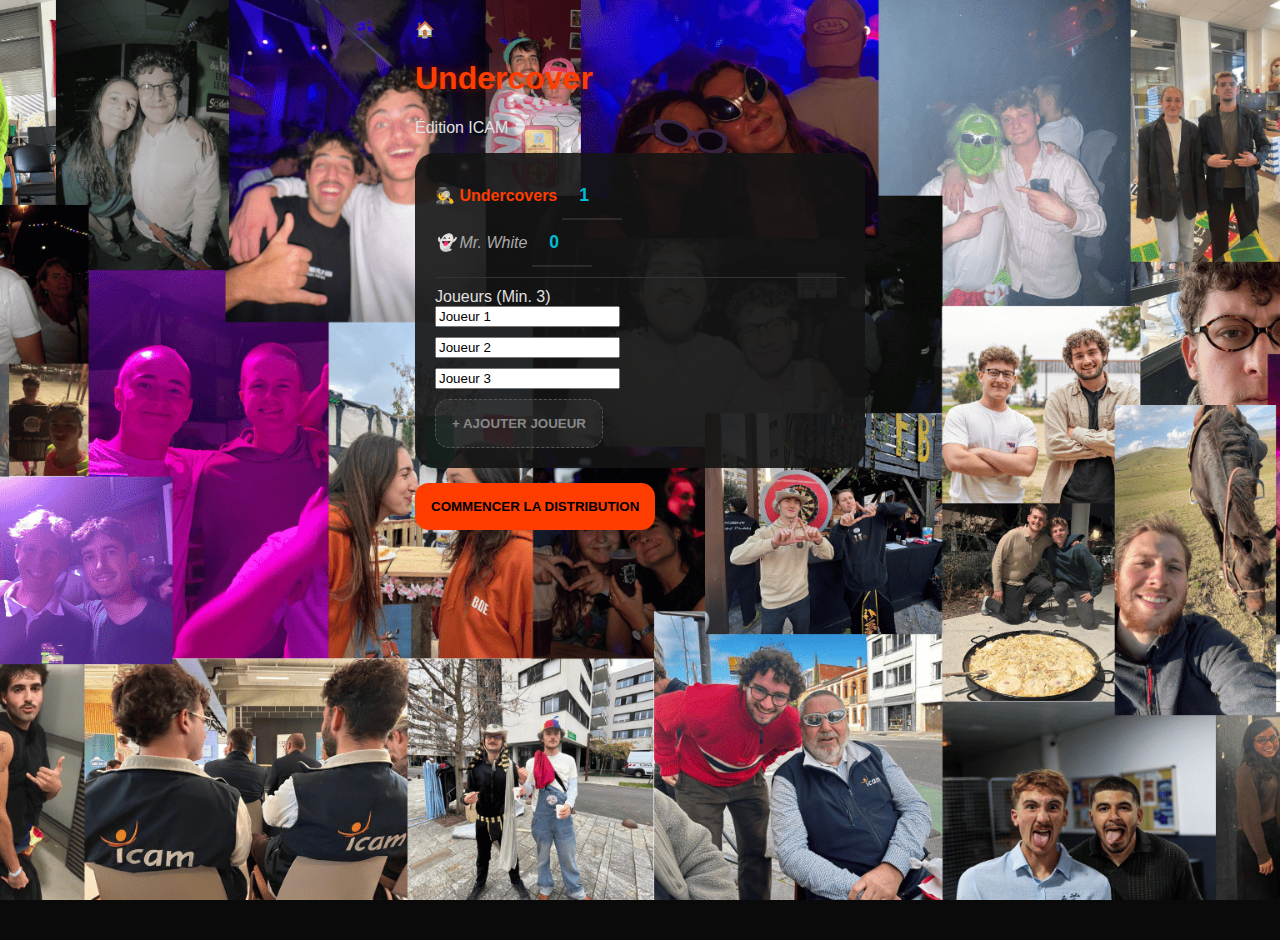
<file: undercover.html>
<!DOCTYPE html>
<html lang="fr">
<head>
    <meta charset="UTF-8">
    <meta name="viewport" content="width=device-width, initial-scale=1.0, maximum-scale=1.0, user-scalable=no">
    <title>Undercover</title>
    <link rel="stylesheet" href="style.css">
    <style>
        /* --- STYLES SPECIFIQUES V3 --- */
        .player-vote-btn {
            background: #1a1a1a;
            border: 1px solid #444;
            padding: 15px;
            margin-bottom: 10px;
            border-radius: 8px;
            color: white;
            font-size: 1.1rem;
            width: 100%;
            cursor: pointer;
            display: flex;
            justify-content: space-between;
            align-items: center;
            transition: 0.2s;
        }
        .player-vote-btn:hover { border-color: var(--neon-orange); background: #252525; }
        
        .status-header {
            text-align: center;
            margin-bottom: 20px;
            padding: 15px;
            background: #1a1a1a;
            border-radius: 10px;
            border: 1px solid var(--neon-orange);
            box-shadow: 0 0 15px rgba(255, 61, 0, 0.1);
        }

        /* Liste de recap finale */
        .recap-list {
            text-align: left;
            margin-top: 15px;
            max-height: 200px;
            overflow-y: auto;
            border-top: 1px solid #444;
            padding-top: 10px;
        }
        .recap-item {
            display: flex;
            justify-content: space-between;
            padding: 5px 0;
            border-bottom: 1px solid #333;
            font-size: 0.9rem;
        }
        .recap-word { color: #888; font-style: italic; font-size: 0.8rem; }
    </style>
</head>
<body>
    <div class="container">
        <div class="top-nav"><a href="index.html" class="btn-home">🏠</a></div>

        <div id="uc-setup">
            <h1 style="color:var(--neon-orange); text-shadow: 0 0 10px rgba(255, 61, 0, 0.4);">Undercover</h1>
            <p class="tagline" style="border:none;">Édition ICAM</p>
            <div class="config-box">
                <div class="role-counter">
                    <span style="color:var(--neon-orange); font-weight:bold;">🕵️ Undercovers</span>
                    <input type="number" id="uc-count" value="1" min="1" max="3" style="width:50px; padding:5px; background:#000; border:1px solid #444; color:white; border-radius:4px;">
                </div>
                <div class="role-counter">
                    <span style="color:#aaa; font-style:italic;">👻 Mr. White</span>
                    <input type="number" id="white-count" value="0" min="0" max="2" style="width:50px; padding:5px; background:#000; border:1px solid #444; color:white; border-radius:4px;">
                </div>
                <div style="width:100%; height:1px; background:#333; margin: 10px 0;"></div>
                <label>Joueurs (Min. 3)</label>
                <div id="uc-players-container" style="display:flex; flex-direction:column; gap:10px;"></div>
                <button class="btn btn-neutral" onclick="addUcPlayer()" style="margin-top:10px; border:1px dashed #555;">+ Ajouter Joueur</button>
            </div>
            <button class="btn btn-orange" onclick="startUndercoverGame()" style="margin-top:15px;">Commencer la distribution</button>
        </div>

        <div id="uc-distrib" class="hidden" style="height:100%; display:flex; flex-direction:column; justify-content:center;">
            <h2 id="distrib-title" style="color:#888; font-size:1.2rem; font-weight:300; text-transform:uppercase;">Passe le téléphone à...</h2>
            <h1 id="distrib-player-name" style="color:var(--neon-orange); font-size:2.5rem; margin-bottom:30px; text-shadow: 0 0 15px rgba(255, 61, 0, 0.5);">JOUEUR</h1>
            <div id="uc-hold-btn" class="hold-zone" style="height:200px; flex-grow:0;">
                <div id="uc-instruction">👆 MAINTIENS POUR VOIR TON MOT SECRET</div>
                <div id="uc-word-display" style="display:none; font-size:2rem; font-weight:bold; color:white;">MOT</div>
            </div>
            <button id="btn-next-distrib" class="btn btn-neutral hidden" onclick="nextDistrib()" style="margin-top:20px;">Joueur Suivant ➔</button>
        </div>

        <div id="uc-game" class="hidden" style="height:100%; display:flex; flex-direction:column;">
            <h1 style="color:var(--neon-orange);">En Jeu</h1>
            
            <div id="starter-info" class="status-header">
                <span style="color:#888; font-size:0.9rem;">C'est à</span><br>
                <strong id="starter-name" style="font-size:1.5rem; color:white;">JOUEUR</strong><br>
                <span style="color:#888; font-size:0.9rem;">de commencer le débat !</span>
            </div>

            <p style="color:#aaa; font-size:0.9rem; margin-bottom:10px; text-align:center;">Votez pour éliminer un joueur :</p>
            
            <div id="voting-list" style="flex-grow:1; overflow-y:auto;">
                </div>
        </div>
    </div>

    <div id="modal-elimination" class="modal-overlay hidden">
        <div class="modal-content">
            <h3 style="color:#888; margin-top:0;">Le vote a parlé...</h3>
            <h1 id="elim-name" style="color:white; margin:10px 0;">JOUEUR</h1>
            <p>était...</p>
            <h2 id="elim-role" style="font-size:2rem; margin:20px 0;">ROLE</h2>
            <button class="btn btn-neutral" onclick="afterEliminationReveal()">Continuer</button>
        </div>
    </div>

    <div id="modal-white-guess" class="modal-overlay hidden">
        <div class="modal-content">
            <h2 style="color:white;">👻 MR. WHITE !</h2>
            <p>Tu es éliminé, mais tu peux gagner si tu devines le mot des Civils.</p>
            <input type="text" id="white-guess-input" placeholder="Entre le mot..." style="margin: 15px 0; border:1px solid #fff;">
            <button class="btn btn-orange" onclick="checkWhiteGuess()">Valider</button>
            <button class="btn btn-neutral" onclick="whiteFail()">Je ne sais pas</button>
        </div>
    </div>

    <div id="modal-victory" class="modal-overlay hidden">
        <div class="modal-content" style="max-height:80vh; overflow-y:auto;">
            <h1 style="font-size:2.5rem; margin-bottom:5px;">🏆</h1>
            <h2 id="winner-role" style="color:white; margin:0;">VICTOIRE</h2>
            <p id="victory-details" style="color:#aaa; margin-top:5px;"></p>
            
            <div style="margin-top:20px; text-align:left;">
                <h4 style="color:#666; text-transform:uppercase; border-bottom:1px solid #333; padding-bottom:5px;">Récapitulatif</h4>
                <div id="final-recap-list" class="recap-list"></div>
            </div>

            <button class="btn btn-primary" onclick="resetUndercover()" style="margin-top:20px;">Rejouer</button>
        </div>
    </div>

    <script>
        const icamWords = [
            { civ: "Semaine de l'ART", und: "Féria du Bar" }, { civ: "Rattrapage", und: "Redoublement" }, 
            { civ: "Ingénieur", und: "Technicien" }, { civ: "Stage", und: "Alternance" }, 
            { civ: "IPSA", und: "INSA" }, { civ: "TP", und: "TD" }, { civ: "BDE", und: "BDS" }, 
            { civ: "Intégration", und: "Bizutage" }, { civ: "Projet", und: "Dossier" },
            { civ: "Diplôme", und: "Certificat" }, { civ: "Nuit de l'ICAM", und: "BH" }, 
            { civ: "Foyer", und: "Bar" }, { civ: "Batiment A", und: "Batiment K" }, 
            { civ: "Allemand", und: "Espagnol" }, { civ: "Amphi", und: "Salle de classe" }, 
            { civ: "Partiel", und: "Examen" }, { civ: "Calculatrice", und: "Règle à calcul" },
            { civ: "SolidWorks", und: "Catia" }, { civ: "Thermodynamique", und: "Mécanique des fluides" },
            { civ: "CAO", und: "DAO" }, { civ: "Matériaux", und: "Structures" },
            { civ: "Compte-rendu", und: "Rapport" }, { civ: "Électronique", und: "Automatisme" },
            { civ: "Arduino", und: "Raspberry Pi" }, { civ: "Usinage", und: "Soudure" },
            { civ: "Imprimante 3D", und: "Découpe laser" }, { civ: "Atelier", und: "Laboratoire" },
            { civ: "Erasmus", und: "Séjour à l'étranger" }, { civ: "Soutenance", und: "Présentation orale" },
            { civ: "Physique", und: "Chimie" }, { civ: "Bière", und: "Cidre" },
            { civ: "Pinte", und: "Demi" }, { civ: "Tireuse", und: "Fût" },
            { civ: "Shot", und: "Cocktail" }, { civ: "WEI", und: "Désintégration" },
            { civ: "Gala", und: "Soirée" }, { civ: "Fanfare", und: "Pompom" },
            { civ: "Bière de Noël", und: "Bière de Printemps" }, { civ: "Élections BDE", und: "Passation" },
            { civ: "Sponsoring", und: "Partenariat" }, { civ: "Goodies", und: "Pull de promo" },
            { civ: "Forum Entreprises", und: "Job Dating" }, { civ: "Afterwork", und: "Apéro" },
            { civ: "Déguisement", und: "Thème de soirée" }, { civ: "Trésorier", und: "Président d'asso" },
            { civ: "Barbecue", und: "Plancha" }, { civ: "Cuisine commune", und: "Réfectoire" },
            { civ: "Appartement", und: "Chambre" }, { civ: "Plat de pâtes", und: "Riz" },
            { civ: "Lave-linge", und: "Sèche-linge" }, { civ: "Ménage", und: "Vaisselle" },
            { civ: "Voisin de palier", und: "Colocataire" }, { civ: "Micro-ondes", und: "Four" },
            { civ: "Cafetière", und: "Bouilloire" }, { civ: "Poubelle de tri", und: "Déchetterie" },
            { civ: "Gardien", und: "Concierge" }, { civ: "Canapé", und: "Fauteuil" },
            { civ: "Wifi", und: "Bluetooth" }, { civ: "Perceuse", und: "Visseuse" },
            { civ: "Moteur", und: "Batterie" }, { civ: "Vis", und: "Boulon" },
            { civ: "Marteau", und: "Masse" }, { civ: "Tournevis", und: "Clé à molette" },
            { civ: "Fer à souder", und: "Pistolet à colle" }, { civ: "Vélo", und: "Trottinette" },
            { civ: "Covoiturage", und: "Train" }, { civ: "Iphone", und: "Android" },
            { civ: "Macbook", und: "PC portable" }, { civ: "Casque audio", und: "Écouteurs" },
            { civ: "Souris", und: "Clavier" }, { civ: "Major de promo", und: "Délégué" },
            { civ: "Sommeil", und: "Sieste" }, { civ: "Café", und: "Thé" },
            { civ: "Sms", und: "Mail" }, { civ: "Vacances", und: "Week-end" },
            { civ: "Lundi matin", und: "Vendredi soir" }, { civ: "Pizza", und: "Kebab" },
            { civ: "Burger", und: "Tacos" }
        ];

        let ucPlayers = ["Joueur 1", "Joueur 2", "Joueur 3"];
        let ucGameData = [];
        let currentDistribIndex = 0;
        let currentCivWord = "";
        let pendingEliminatedPlayer = null; // Stocke le joueur éliminé temporairement

        // --- SETUP ---
        function renderUcSetup() {
            const container = document.getElementById('uc-players-container');
            container.innerHTML = "";
            ucPlayers.forEach((player, index) => {
                const row = document.createElement('div');
                row.className = 'config-row';
                const input = document.createElement('input');
                input.value = player;
                input.onchange = (e) => ucPlayers[index] = e.target.value;
                input.placeholder = "Nom du Joueur";
                row.appendChild(input);
                if (ucPlayers.length > 3) {
                    const btnDel = document.createElement('button'); btnDel.innerText = "✕";
                    btnDel.className = "btn btn-danger btn-icon"; btnDel.onclick = () => removeUcPlayer(index);
                    row.appendChild(btnDel);
                }
                container.appendChild(row);
            });
        }
        function addUcPlayer() { ucPlayers.push(`Joueur ${ucPlayers.length + 1}`); renderUcSetup(); }
        function removeUcPlayer(index) { if (ucPlayers.length <= 3) return; ucPlayers.splice(index, 1); renderUcSetup(); }

        // --- START GAME ---
        function startUndercoverGame() {
            const validPlayers = ucPlayers.filter(p => p.trim() !== "");
            const nbUnder = parseInt(document.getElementById('uc-count').value);
            const nbWhite = parseInt(document.getElementById('white-count').value);
            if (validPlayers.length < 3) { alert("Min. 3 joueurs !"); return; }
            if (nbUnder + nbWhite >= validPlayers.length) { alert("Il faut au moins 1 Civil !"); return; }

            const pair = icamWords[Math.floor(Math.random() * icamWords.length)];
            currentCivWord = pair.civ;

            let roles = [];
            for(let i=0; i<nbUnder; i++) roles.push({ role: 'under', word: pair.und });
            for(let i=0; i<nbWhite; i++) roles.push({ role: 'white', word: "Tu es Mr. White (Pas de mot)" });
            while(roles.length < validPlayers.length) roles.push({ role: 'civil', word: pair.civ });
            roles.sort(() => Math.random() - 0.5);
            
            ucGameData = validPlayers.map((name, i) => ({ 
                name: name, role: roles[i].role, word: roles[i].word, alive: true 
            }));

            currentDistribIndex = 0;
            document.getElementById('uc-setup').classList.add('hidden');
            document.getElementById('uc-distrib').classList.remove('hidden');
            showDistribScreen();
        }

        function showDistribScreen() {
            const data = ucGameData[currentDistribIndex];
            document.getElementById('distrib-player-name').innerText = data.name;
            document.getElementById('uc-word-display').innerText = data.word;
            document.getElementById('uc-word-display').style.display = 'none';
            document.getElementById('uc-instruction').style.display = 'block';
            document.getElementById('btn-next-distrib').classList.add('hidden');
            document.getElementById('distrib-title').innerText = "Passe le téléphone à...";
        }

        function nextDistrib() {
            currentDistribIndex++;
            if (currentDistribIndex >= ucGameData.length) {
                initGamePhase();
            } else { showDistribScreen(); }
        }

        function initGamePhase() {
            document.getElementById('uc-distrib').classList.add('hidden'); 
            document.getElementById('uc-game').classList.remove('hidden');
            
            // Random starter
            const starter = ucGameData[Math.floor(Math.random() * ucGameData.length)];
            document.getElementById('starter-name').innerText = starter.name;
            renderVotingList();
        }

        function renderVotingList() {
            const list = document.getElementById('voting-list');
            list.innerHTML = "";
            ucGameData.forEach((p, index) => {
                if(p.alive) {
                    const btn = document.createElement('div');
                    btn.className = 'player-vote-btn';
                    btn.innerHTML = `<span>${p.name}</span> <span style="font-size:0.8rem; color:#666;">Éliminer ☠️</span>`;
                    btn.onclick = () => confirmElimination(index);
                    list.appendChild(btn);
                }
            });
        }

        // --- ELIMINATION FLOW ---
        function confirmElimination(index) {
            const p = ucGameData[index];
            if(!confirm(`Êtes-vous sûr d'éliminer ${p.name} ?`)) return;

            p.alive = false;
            pendingEliminatedPlayer = p; // On stocke pour gérer l'après-révélation

            // Préparation Modal Révélation
            document.getElementById('elim-name').innerText = p.name;
            const roleEl = document.getElementById('elim-role');
            
            if(p.role === 'civil') {
                roleEl.innerText = "CIVIL"; roleEl.style.color = "var(--neon-green)";
            } else if (p.role === 'under') {
                roleEl.innerText = "UNDERCOVER"; roleEl.style.color = "var(--neon-orange)";
            } else {
                roleEl.innerText = "MR. WHITE"; roleEl.style.color = "#fff";
            }

            document.getElementById('modal-elimination').classList.remove('hidden');
        }

        function afterEliminationReveal() {
            document.getElementById('modal-elimination').classList.add('hidden');
            
            // Si c'est Mr White, il a une chance
            if(pendingEliminatedPlayer.role === 'white') {
                triggerWhiteGuess();
            } else {
                // Sinon on vérifie si la partie est finie
                checkWinCondition();
                renderVotingList();
            }
        }

        // --- MR WHITE LOGIC ---
        function triggerWhiteGuess() {
            document.getElementById('white-guess-input').value = "";
            document.getElementById('modal-white-guess').classList.remove('hidden');
        }
        function checkWhiteGuess() {
            const guess = document.getElementById('white-guess-input').value.trim().toLowerCase();
            const target = currentCivWord.toLowerCase();
            // Check laxiste (contient le mot)
            if(guess === target || (guess.length > 3 && target.includes(guess))) {
                triggerVictory("Mr. White", "Il a volé la victoire en trouvant le mot : " + currentCivWord);
            } else {
                whiteFail();
            }
        }
        function whiteFail() {
            document.getElementById('modal-white-guess').classList.add('hidden');
            alert("Raté ! Mr. White est éliminé.");
            checkWinCondition();
            renderVotingList();
        }

        // --- VICTOIRE & RECAP ---
        function checkWinCondition() {
            const livingBadGuys = ucGameData.filter(p => p.alive && (p.role === 'under' || p.role === 'white')).length;
            const livingCivils = ucGameData.filter(p => p.alive && p.role === 'civil').length;
            
            if(livingBadGuys === 0) {
                triggerVictory("Les Civils", "Tous les imposteurs sont éliminés !");
            } else if(livingBadGuys >= livingCivils) {
                triggerVictory("Les Imposteurs", "Ils sont en surnombre !");
            }
        }

        function triggerVictory(winnerName, details) {
            document.getElementById('winner-role').innerText = winnerName + " gagnent !";
            document.getElementById('victory-details').innerText = details;
            document.getElementById('modal-white-guess').classList.add('hidden'); // Close white modal if open

            // Build Recap List
            const list = document.getElementById('final-recap-list');
            list.innerHTML = "";
            ucGameData.forEach(p => {
                const item = document.createElement('div');
                item.className = 'recap-item';
                
                let roleColor = "#00e676"; // Civ
                let displayRole = "Civil";
                if(p.role === 'under') { roleColor = "#ff3d00"; displayRole = "Undercover"; }
                if(p.role === 'white') { roleColor = "#fff"; displayRole = "Mr. White"; }

                item.innerHTML = `
                    <div style="display:flex; flex-direction:column;">
                        <span style="font-weight:bold; ${!p.alive ? 'text-decoration:line-through; color:#666;' : ''}">${p.name}</span>
                        <span class="recap-word">${p.role === 'white' ? 'Aucun mot' : p.word}</span>
                    </div>
                    <span style="color:${roleColor}; font-weight:bold;">${displayRole}</span>
                `;
                list.appendChild(item);
            });

            document.getElementById('modal-victory').classList.remove('hidden');
        }

        function resetUndercover() { 
            document.getElementById('modal-victory').classList.add('hidden');
            document.getElementById('modal-white-guess').classList.add('hidden');
            document.getElementById('modal-elimination').classList.add('hidden');
            document.getElementById('uc-game').classList.add('hidden'); 
            document.getElementById('uc-setup').classList.remove('hidden'); 
        }

        // --- HOLD EVENTS ---
        const ucHoldBtn = document.getElementById('uc-hold-btn'); 
        const ucWord = document.getElementById('uc-word-display'); 
        const ucInst = document.getElementById('uc-instruction');
        const showUc = (e) => { if(e.cancelable) e.preventDefault(); ucWord.style.display='block'; ucInst.style.display='none'; };
        const hideUc = (e) => { if(e.cancelable) e.preventDefault(); ucWord.style.display='none'; ucInst.style.display='block'; document.getElementById('btn-next-distrib').classList.remove('hidden'); };
        ucHoldBtn.addEventListener('touchstart', showUc, {passive: false});
        ucHoldBtn.addEventListener('touchend', hideUc, {passive: false});
        ucHoldBtn.addEventListener('mousedown', showUc);
        ucHoldBtn.addEventListener('mouseup', hideUc);

        renderUcSetup();
    </script>
</body>
</html>
</file>
<file: style.css>
:root {
    --bg-color: #0a0a0a;
    --card-bg: rgba(20, 20, 20, 0.9);
    --neon-blue: #00bcd4;
    --neon-purple: #d500f9;
    --neon-orange: #ff3d00;
}

/* --- STRUCTURE --- */
body {
    background-color: var(--bg-color);
    background-image: url('assets/bg.png');
    background-size: cover;
    background-position: center;
    background-attachment: fixed;
    color: #E0E0E0;
    font-family: 'Segoe UI', sans-serif;
    margin: 0;
    min-height: 100vh;
    display: flex;
    justify-content: center;
}

.container {
    width: 90%;
    max-width: 450px;
    padding: 20px 0;
    display: flex;
    flex-direction: column;
    min-height: 100vh; /* Permet de pousser les crédits en bas */
}

/* --- INPUTS HARMONISÉS (FINI LES CASES BLANCHES) --- */
input[type="text"], input[type="number"] {
    background: transparent !important;
    border: none !important;
    border-bottom: 2px solid rgba(255, 255, 255, 0.1) !important;
    border-radius: 0 !important;
    color: white !important;
    padding: 12px 5px !important;
    font-size: 1.1rem !important;
    transition: all 0.4s ease !important;
}

input[type="text"]:focus {
    border-bottom: 2px solid var(--neon-blue) !important;
    padding-left: 10px !important;
    background: linear-gradient(to right, rgba(0, 188, 212, 0.05), transparent) !important;
}

/* Style spécifique pour le nombre d'objectifs/points */
#win-score-input, #uc-count, #white-count {
    text-align: center;
    font-weight: bold;
    color: var(--neon-blue) !important;
}

/* --- SECTION LE SAVIEZ-VOUS --- */
.did-you-know {
    margin: 30px 0;
    padding: 15px;
    background: linear-gradient(135deg, rgba(0, 188, 212, 0.1), rgba(213, 0, 249, 0.1));
    border-radius: 15px;
    border: 1px solid rgba(255, 255, 255, 0.05);
    text-align: center;
    animation: fadeIn 1s ease;
}

.dyk-title {
    font-size: 0.8rem;
    text-transform: uppercase;
    letter-spacing: 1px;
    color: var(--neon-blue);
    margin-bottom: 5px;
    font-weight: bold;
}

.dyk-content {
    font-size: 0.95rem;
    font-style: italic;
    color: #bbb;
}

/* --- CRÉDITS (DISCRETS & BAS) --- */
.credits {
    margin-top: auto; /* Pousse vers le bas */
    padding: 30px 0;
    text-align: center;
    font-size: 0.65rem;
    color: rgba(255, 255, 255, 0.2);
    letter-spacing: 0.5px;
}

.credits span { color: rgba(255, 255, 255, 0.4); }

/* --- CARTES ET BOUTONS (RAPPEL) --- */
.hub-grid { display: flex; flex-direction: column; gap: 15px; }
.game-card { 
    background: var(--card-bg); 
    border-radius: 18px; 
    padding: 20px; 
    display: flex; 
    align-items: center; 
    gap: 20px; 
    border: 1px solid rgba(255,255,255,0.05);
    transition: 0.3s;
}
.card-blue { border-left: 5px solid var(--neon-blue); }
.card-orange { border-left: 5px solid var(--neon-orange); }
.card-purple { border-left: 5px solid var(--neon-purple); }

.btn {
    padding: 16px;
    border-radius: 14px;
    border: none;
    font-weight: bold;
    cursor: pointer;
    transition: 0.3s;
    text-transform: uppercase;
}
.btn-primary { background: var(--neon-blue); color: #000; }
.btn-orange { background: var(--neon-orange); color: #000; }
.btn-neutral { background: rgba(255,255,255,0.05); color: #888; border: 1px dashed #444; }

.config-box { background: var(--card-bg); border-radius: 20px; padding: 20px; }
.hidden { display: none !important; }

@keyframes fadeIn { from { opacity: 0; } to { opacity: 1; } }
/* End of file */
</file>
